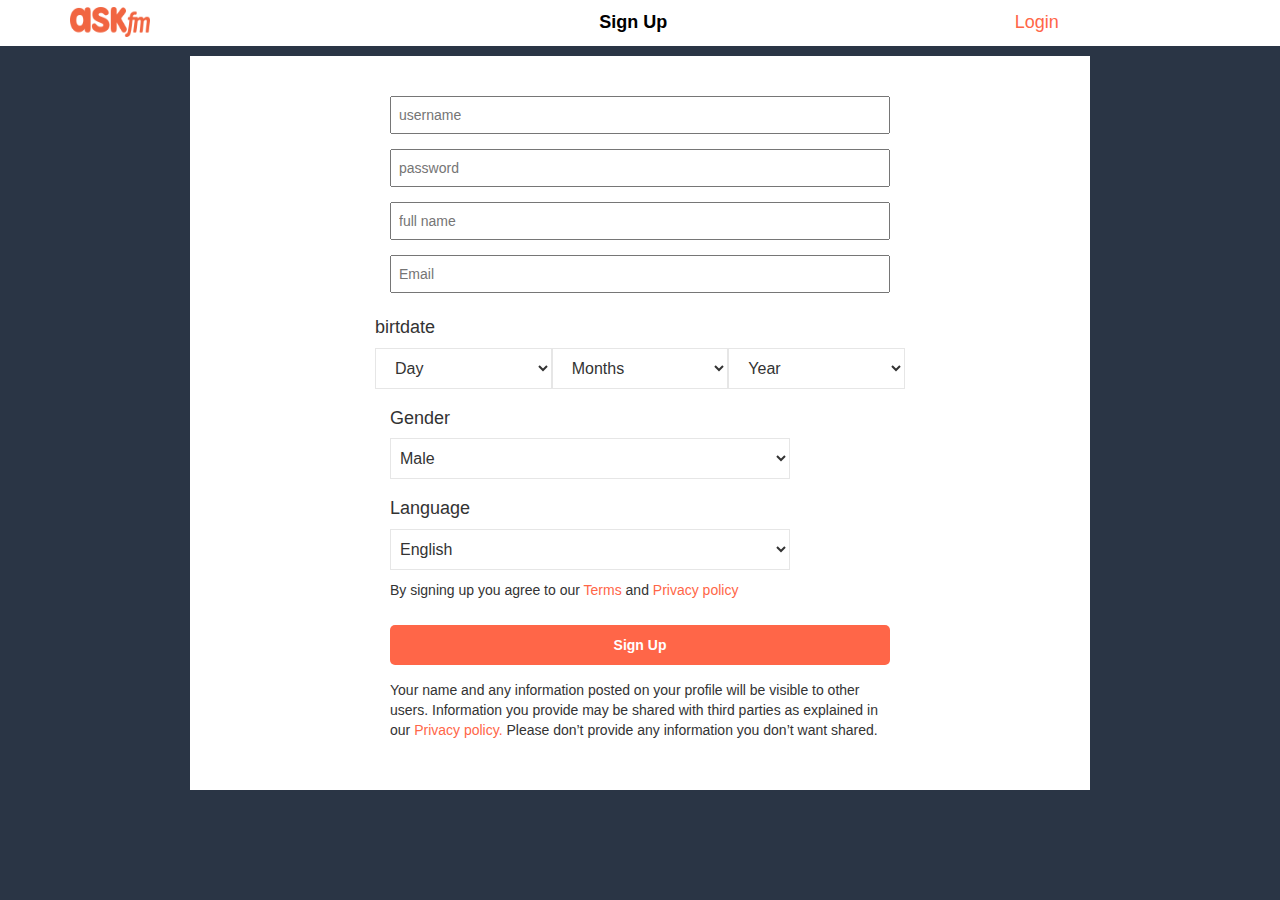
<file: ask/Home.html>
<!DOCTYPE html>
<html>
    <head>
        <meta charset="utf-8">
        
        <title>Welcome | Ask.fm</title>
        <link rel="shortcut icon" href="image/logo.png">
        <link rel="stylesheet" href="css/font-awesome.min.css">
        <link rel="stylesheet" href="css/normalaize.css">
        <link rel="stylesheet" href="css/bootstrap.css">
        <link rel="stylesheet" href="css/Home.css">
    </head>

    <body>

    <!--    Start Custom Navbar  -->
         <section class="nav-home">   
        <div class="container">
            <div class="row">
               <div class="col-xs-4"><img class="logo " src="image/logonav.png"></div>
                    
                    <ul>
                      <li data-class="signup" class="select-home">Sign Up</li>
                      <li data-class="login" >Login</li>
                    </ul>
                  
                   </div>
              </div>
            
              <div class="clear"></div>
        </section>

    <!--    End Custom Navbar  -->

     <!--   Start form  -->

        <form class="signup">
        <div class="color"> 
        <div class="container2">
            <input type="text" name="username" placeholder="username"> <br>
             <input type="password" name="pass" placeholder="password"> <br>
              <input type="text" name="username" placeholder="full name"><br>
               <input type="Email" name="Email" placeholder="Email"> <br>
               <div class="row">
               <h4>birtdate</h4>
                 <select class="col-xs-4">
                    
                    <option selected disabled>Day</option>
                     
                </select>

                    <select class="col-xs-4">
                    
                    <option selected disabled>Months</option>
                     
                </select>

                    <select class="col-xs-4">
                    
                    <option selected disabled>Year</option>
                     
                </select>
                </div>
            
               <h4>Gender</h4>
                <select class="Gender">
                    
                    <option>Male</option>
                     <option>Female</option>
                </select>

                 <h4>Language</h4>

                   <select class="Language">
                    
                    <option selected>English</option>
                    
                </select>


                <p>By signing up you agree to our <span> <a>Terms</a></span>  and <SPAN> <a href=""> Privacy policy</a></SPAN></p>

                <a href="#" class="btn">Sign Up</a>
                <div class="clear"></div>
                <p>Your name and any information posted on your profile will be visible to other users. Information you provide may be shared with third parties as explained in our <span> <a href="">Privacy policy.</a></span>  Please don’t provide any information you don’t want shared.</p>
                </div>

                </div>

        </form>
<!--   End form  -->
<!--   Start form Login  -->

        <form class="login">
        <div class="color"> 
        <div class="container2 ccc">
            <input type="text" name="username" placeholder="username"> <br>
            <input type="password" name="pass" placeholder="password"> <br>
            <input type="checkbox" name="check"> Remmber Password
            <a href="#">Forget Password ?</a>
            <a href="index.html" class="btn">Login</a>
            <div class="clear"></div>
                </div>

        </form>        
<!--   End form Login -->
       <script src="js/jquery-1.12.0.min.js" ></script>
       <script src="js/bootstrap.min.js" ></script>
       <script src="js/custom.js" ></script>
    </body>
</html>
</file>
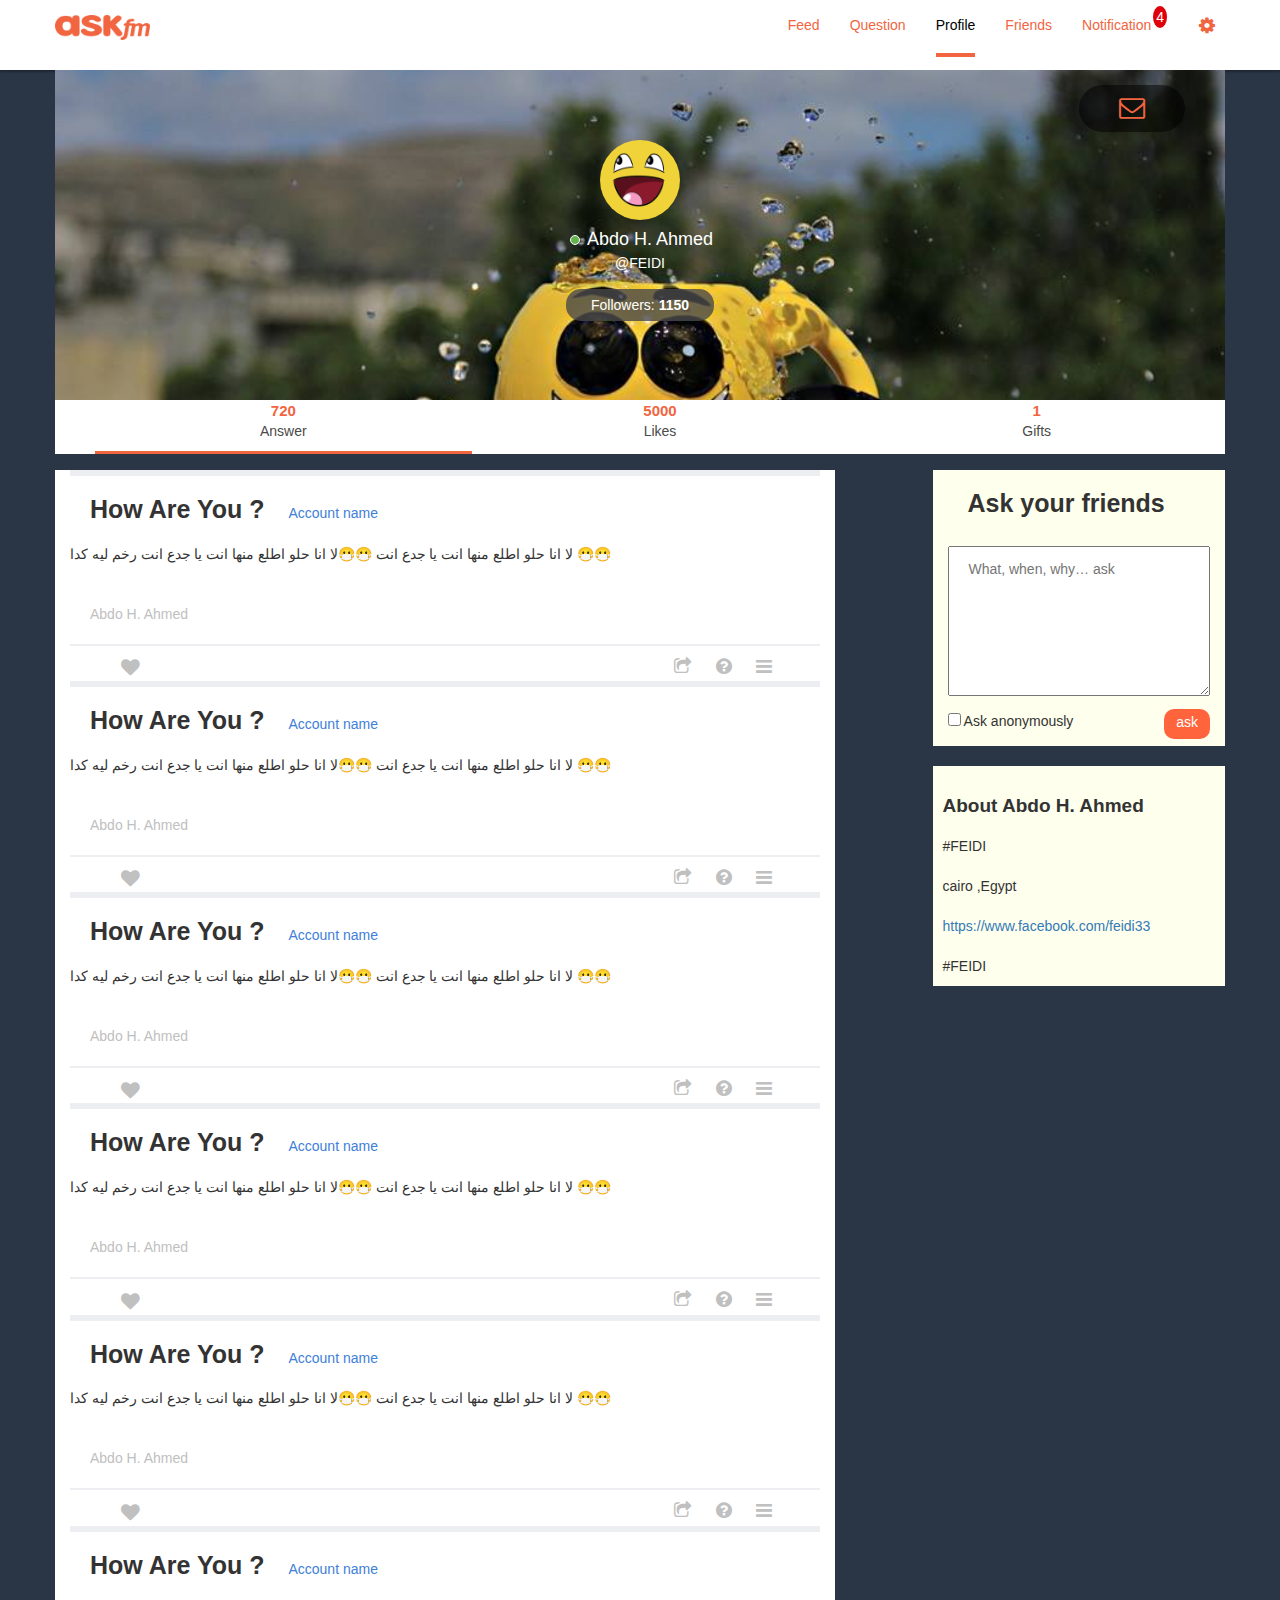
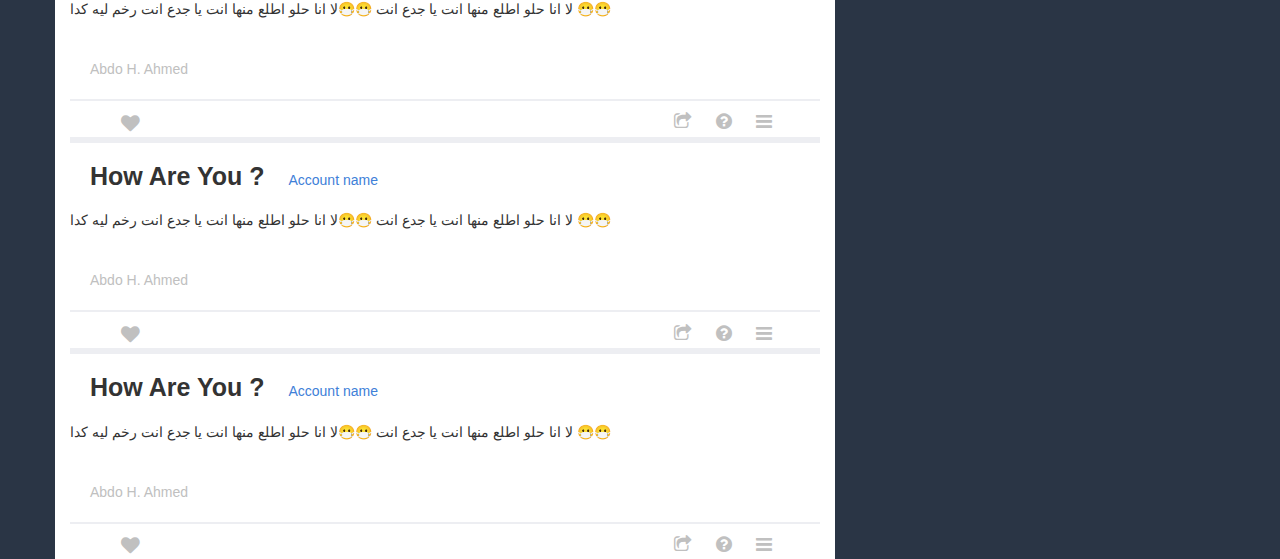
<file: ask/profile.html>
<!DOCTYPE html>
<html>
    <head>
        <meta charset="utf-8">
        
        <title>Profile | Ask.fm</title>
        <link rel="shortcut icon" href="image/logo.png">
        <link rel="stylesheet" href="css/font-awesome.min.css">
        <link rel="stylesheet" href="css/normalaize.css">
         <link rel="stylesheet" href="css/bootstrap.css">
        <link rel="stylesheet" href="css/profile.css">
    </head>

    <body>
          <!-- ------------------------------- Start navbar--------------------------------- -->
            <div class="navgbar">            
                <div class="container">
                     <a href="index.html">
                      <img src="image/logonav.png">
                    </a>
                    <ul >
                        <li><a href="index.html">Feed</a></li>
                        <li><a href="question.html">Question</a></li>
                        <li class="active"><a href="Profile.html">Profile</a></li>
                        <li><a href="friends.html">Friends</a></li>
                       <li><a href="notification.html">Notification</a> <span>4</span></li>
                        <li class="menu">
                          <a ><i class="fa fa-cog fa-lg" aria-hidden="true"></i></a>
                          <ul class="sub-menu">
                            <li> <a href="setting-profile.html">Setting</a></li>
                            <li><a href="#">Logout</a></li>
                          </ul>
                          
                        </li>
                    </ul>
                    <div class="clear"></div>
                </div>

            </div>
           <!-- --------------------------------------------- End Nav ----------------------------------- -->

              <!-- ------------------------------- Start cover--------------------------------- -->

                    <div class="cover row">
                        <div class="container default_photo-cover">
                         
                            <div class="Profilee">
                            
                                <img class="profile" src="image/person1.jpg">
                                <h4 class="username"> <span class="online"></span> Abdo H. Ahmed</h4>
                                <p class="email">@FEIDI</p>
                                  <p class="followers"><span>Followers: <strong>1150</strong></span></p>
                                   <p class="message"><span><i class="fa fa-envelope-o" aria-hidden="true"></i> </span></p>  

                            </div>
                            </div>
                        
                        
                         <div class="container likes">
                          
                          <ul>
                            <li data-class="question" class="activee">
                            <strong>720</strong> <br> 
                                   <span>Answer</span>
                             </li>
                            <li data-class="profilelikes">
                              <strong>5000</strong> <br> 
                                    <span>Likes</span>
                            </li>
                            <li data-class="gift">
                              <strong>1</strong> <br>
                                   <span>Gifts</span> 
                               
                            </li>
                          </ul>
                           
                              
                            </div>

                    </div>


               <!-- ------------------------------- end cover--------------------------------- -->


               <!-- --------------------------------------------- start Post ----------------------------------- -->
            <div class="row">
               <div class="container">
                

                  <div class="post col-md-8 col-xs-12">
                     <article>
                      

                      

                         <section  class="question profilelikes">
                         <div>
                            <h3 class="h3">How Are You ? </h3>
                            <a href="#">Account name</a>
                         </div>
                            <div class="answer">
                              <p> لا انا حلو اطلع منها انت  يا جدع انت  😷😷لا انا حلو اطلع منها انت  يا جدع انت رخم ليه كدا 😷😷</p> 

                             
                              <span>Abdo H. Ahmed</span> 
                            </div>
                            <footer>
                          <div class="one">
                              <i class="fa fa-heart fa-lg" aria-hidden="true"></i>
                          </div>
                          <div class="two">
                              <i class="fa fa-share-square-o fa-lg" aria-hidden="true"></i>
                              <i class="fa fa-question-circle fa-lg" aria-hidden="true"></i>
                              <i class="fa fa-bars fa-lg" aria-hidden="true"></i>

                          </div>
                           </footer>
                        <div class="clear"></div>
                          
                       </section>
                         <div class="clear"></div>
                          <section  class="question profilelikes">
                         <div>
                            <h3 class="h3">How Are You ? </h3>
                            <a href="#">Account name</a>
                         </div>
                            <div class="answer">
                              <p> لا انا حلو اطلع منها انت  يا جدع انت  😷😷لا انا حلو اطلع منها انت  يا جدع انت رخم ليه كدا 😷😷</p> 

                             
                              <span>Abdo H. Ahmed</span> 
                            </div>
                            <footer>
                          <div class="one">
                              <i class="fa fa-heart fa-lg" aria-hidden="true"></i>
                          </div>
                          <div class="two">
                              <i class="fa fa-share-square-o fa-lg" aria-hidden="true"></i>
                              <i class="fa fa-question-circle fa-lg" aria-hidden="true"></i>
                              <i class="fa fa-bars fa-lg" aria-hidden="true"></i>

                          </div>
                           </footer>
                        <div class="clear"></div>
                          
                       </section>
                      
                          <section  class="question profilelikes">
                         <div>
                            <h3 class="h3">How Are You ? </h3>
                            <a href="#">Account name</a>
                         </div>
                            <div class="answer">
                              <p> لا انا حلو اطلع منها انت  يا جدع انت  😷😷لا انا حلو اطلع منها انت  يا جدع انت رخم ليه كدا 😷😷</p> 

                             
                              <span>Abdo H. Ahmed</span> 
                            </div>
                            <footer>
                          <div class="one">
                              <i class="fa fa-heart fa-lg" aria-hidden="true"></i>
                          </div>
                          <div class="two">
                              <i class="fa fa-share-square-o fa-lg" aria-hidden="true"></i>
                              <i class="fa fa-question-circle fa-lg" aria-hidden="true"></i>
                              <i class="fa fa-bars fa-lg" aria-hidden="true"></i>

                          </div>
                           </footer>
                        <div class="clear"></div>
                          
                       </section>
                        
                          <section  class="question profilelikes">
                         <div>
                            <h3 class="h3">How Are You ? </h3>
                            <a href="#">Account name</a>
                         </div>
                            <div class="answer">
                              <p> لا انا حلو اطلع منها انت  يا جدع انت  😷😷لا انا حلو اطلع منها انت  يا جدع انت رخم ليه كدا 😷😷</p> 

                             
                              <span>Abdo H. Ahmed</span> 
                            </div>
                            <footer>
                          <div class="one">
                              <i class="fa fa-heart fa-lg" aria-hidden="true"></i>
                          </div>
                          <div class="two">
                              <i class="fa fa-share-square-o fa-lg" aria-hidden="true"></i>
                              <i class="fa fa-question-circle fa-lg" aria-hidden="true"></i>
                              <i class="fa fa-bars fa-lg" aria-hidden="true"></i>

                          </div>
                           </footer>
                       <div class="clear"></div>
                          
                       </section>
                         
                          <section  class="question">
                         <div>
                            <h3 class="h3">How Are You ? </h3>
                            <a href="#">Account name</a>
                         </div>
                            <div class="answer">
                              <p> لا انا حلو اطلع منها انت  يا جدع انت  😷😷لا انا حلو اطلع منها انت  يا جدع انت رخم ليه كدا 😷😷</p> 

                            
                              <span>Abdo H. Ahmed</span> 
                            </div>
                            <footer>
                          <div class="one">
                              <i class="fa fa-heart fa-lg" aria-hidden="true"></i>
                          </div>
                          <div class="two">
                              <i class="fa fa-share-square-o fa-lg" aria-hidden="true"></i>
                              <i class="fa fa-question-circle fa-lg" aria-hidden="true"></i>
                              <i class="fa fa-bars fa-lg" aria-hidden="true"></i>

                          </div>
                           </footer>
                        <div class="clear"></div>
                          
                       </section>

                       <section  class="question">
                         <div>
                            <h3 class="h3">How Are You ? </h3>
                            <a href="#">Account name</a>
                         </div>
                            <div class="answer">
                              <p> لا انا حلو اطلع منها انت  يا جدع انت  😷😷لا انا حلو اطلع منها انت  يا جدع انت رخم ليه كدا 😷😷</p> 

                             
                              <span>Abdo H. Ahmed</span> 
                            </div>
                            <footer>
                          <div class="one">
                              <i class="fa fa-heart fa-lg" aria-hidden="true"></i>
                          </div>
                          <div class="two">
                              <i class="fa fa-share-square-o fa-lg" aria-hidden="true"></i>
                              <i class="fa fa-question-circle fa-lg" aria-hidden="true"></i>
                              <i class="fa fa-bars fa-lg" aria-hidden="true"></i>

                          </div>
                           </footer>
                        <div class="clear"></div>
                          
                       </section>

                       <section  class="question">
                         <div>
                            <h3 class="h3">How Are You ? </h3>
                            <a href="#">Account name</a>
                         </div>
                            <div class="answer">
                              <p> لا انا حلو اطلع منها انت  يا جدع انت  😷😷لا انا حلو اطلع منها انت  يا جدع انت رخم ليه كدا 😷😷</p> 

                             
                              <span>Abdo H. Ahmed</span> 
                            </div>
                            <footer>
                          <div class="one">
                              <i class="fa fa-heart fa-lg" aria-hidden="true"></i>
                          </div>
                          <div class="two">
                              <i class="fa fa-share-square-o fa-lg" aria-hidden="true"></i>
                              <i class="fa fa-question-circle fa-lg" aria-hidden="true"></i>
                              <i class="fa fa-bars fa-lg" aria-hidden="true"></i>

                          </div>
                           </footer>
                        <div class="clear"></div>
                          
                       </section>

                       <section  class="question">
                         <div>
                            <h3 class="h3">How Are You ? </h3>
                            <a href="#">Account name</a>
                         </div>
                            <div class="answer">
                              <p> لا انا حلو اطلع منها انت  يا جدع انت  😷😷لا انا حلو اطلع منها انت  يا جدع انت رخم ليه كدا 😷😷</p> 

                             
                              <span>Abdo H. Ahmed</span> 
                            </div>
                            <footer>
                          <div class="one">
                              <i class="fa fa-heart fa-lg" aria-hidden="true"></i>
                          </div>
                          <div class="two">
                              <i class="fa fa-share-square-o fa-lg" aria-hidden="true"></i>
                              <i class="fa fa-question-circle fa-lg" aria-hidden="true"></i>
                              <i class="fa fa-bars fa-lg" aria-hidden="true"></i>

                          </div>
                           </footer>
                        <div class="clear"></div>
                          
                       </section>
                       <section  class="gift">
                        <div>
                          <img src="image/person1.jpg">
                        </div>
                          <div>About 1 Year</div>
                       </section>
                         <div class="clear"></div>


                       
                          
                       


              
                 

                 </div>
                   <!-- --------------------------------------------- End Post ----------------------------------- -->
            <!-- --------------------------------------------- Start ask ----------------------------------- -->
                <div class="hiddeninask">
                  <div class="ask col-md-3  col-md-offset-1">
                        <h3 class="h3">Ask your friends</h3>
                     
                       <form>
                          <textarea placeholder="What, when, why… ask" name="qusetion" id="" ></textarea>
                          <input type="checkbox" name="" value=""> Ask anonymously
                          <a href="askQuestion.html" class="btn"> ask</a>
                         
                       </form>
                     </div>

                   <div class="ask col-md-3  col-md-offset-1 about">
                   <h3> About <span>Abdo H. Ahmed</span></h3>
                     <div>#FEIDI</div>
                     <div>cairo ,Egypt</div>
                    <div><a href="https://www.facebook.com/feidi33" target="_blank">https://www.facebook.com/feidi33</a> </div>
                     <div>#FEIDI</div>
                    </div>
             
                     </div>
                   </div>

                   </div>
                   </div>

                   

                   </div>
                   
              </div>
            </div>
            <!-- --------------------------------------------- End ask ----------------------------------- -->
            </div>
            
            


           <script src="js/jquery-1.12.0.min.js" type="text/javascript"></script>
       <script src="js/bootstrap.min.js" type="text/javascript"></script>
      <script src="js/custom.js" type="text/javascript"></script>
    </body>
</html>
</file>
<file: ask/css/Home.css>
*{
	-webkit-box-sizing: border-box;
    -moz-box-sizing: border-box;
    box-sizing: border-box;
}
body{
	background-color: #2A3545
}
/* --------------------------------------Start Main Rulez--------------------------------------------*/
.container{     margin: auto;}
.clear{clear: both} 

.h3{font-size: 25px; font-weight: bold; display: inline-block; margin: 20px }
/*----------------------------------------------End Main Rulez-----------------------------------------*/


/* nav-homebar */ 
.nav-home{
	background-color: #ffffff;
	text-align: center;
}
.nav-home img {float: left; width: 33.3333%}
.nav-home ul {list-style-type: none;}
.nav-home ul li {
	display: inline-block; 
	float: right; 
	width: 33.33333%; 
	cursor: pointer; 
	color: #FF6648 ; 
	padding: 10px 0; 
	font-size: 18px
}
.nav-home ul li:hover{color: #FFF; background: #FF6648; border-radius: 3px;  }
.nav-home .select-home { color: #000; font-weight: bold ; float: left;}
.nav-home .logo {
	width: 80px;
	height: 30px;
	text-align: center;
	margin-top: 7px;

	}
.nav-home .login a {
	text-decoration: none;
	color:#FF6648;
}

form {


	margin: 10px auto;	

}
.color{
	width: 900px;
	margin: auto;	
	background-color: #ffffff
	
}
.container2{
	
	padding-top: 40px;
	padding-bottom:  40px;
	margin: auto;
	width: 500px;

}
input {

	  padding: 7px;
	  width: 100%;	
	  margin-bottom: 15px;
}
select {
	font-size: 16px;
    background: #fff;
    padding: 10px 5px;
    border: 1px solid #e6e6e6;
    margin-bottom: 10px;
    box-sizing: border-box;
    
}
.Gender{
	width: 80%;
	margin-bottom: 10px
}
.Language{
	width: 80%;
	margin-bottom: 10px
}

input[type="checkbox"]{float: left; width: 5%}
.container2 a {
	color:#FF6648; 
	text-decoration: none;
}
.login a { float: right; }
.container2 .btn {
	width: 100%;
	background-color: #FF6648;
	color: #ffffff;
	padding: 10px;
	border: none;
	font-weight: bold;
	margin: 15px 0;
	border-radius: 5px

}
</file>
<file: ask/css/profile.css>
*{
	-webkit-box-sizing: border-box;
    -moz-box-sizing: border-box;
    box-sizing: border-box;
}
body{
	background-color: #2A3545
}
/* --------------------------------------Start Main Rulez--------------------------------------------*/
.container{   width: 1170px;  margin: auto; padding: 0}
.clear{clear: both} 

.h3{font-size: 25px; font-weight: bold; display: inline-block; margin: 20px }
/*----------------------------------------------End Main Rulez-----------------------------------------*/
/*---------------------------------------------Start navbar--------------------------------------------*/
.navgbar {
	background-color: #ffffff;
	color: #F16541;   
	box-shadow:0 2px 2px rgba(0,0,0,0.3);
	width: 100%;	
}
.navgbar img {float: left;  margin: 15px auto;  width: 95px; height: 25px}

.navgbar ul {
    list-style: none;
    padding:15px 0px;
  
    float:right;
    
  }
.navgbar ul > li {float: left; padding:  0 10px 10px 20px ; } 
.navgbar ul > li > a {color: #F16541;   text-decoration: none; padding-bottom: 20px}
.navgbar ul > li.active > a,
.navgbar ul > li:hover > a { color:#000; border-bottom: 4px solid #F16541; cursor: pointer;}
.navgbar ul > li span{ color: #FFF;
	background: #E0000B ;
	border-radius: 50%; 
	padding: 3px;  
	position: relative; 
	top :-8px; 
	left: -2px 
}
.navgbar .menu{ position: relative; }
.navgbar .menu:hover .sub-menu {
	display: block;
}
.navgbar .menu .sub-menu {
	list-style: none;
 	position: absolute; 
 	color: #F00; 
 	top:30px; 
 	left: -7px;
	background: #FFF;
	padding-bottom: 2px;
	-webkit-box-shadow: 0 1px 1px rgba(0 , 0, 0, 0.5);
	display: none;
 }
 .navgbar .menu .sub-menu li{ padding-right: 20px }
  .navgbar .menu .sub-menu li:hover a {color: #000; cursor: pointer; border: none;}
 .navgbar .menu .sub-menu:before{
 	content: "";
 	width:0; 
 	height:0; 
 	border-left: 6px solid transparent;
 	border-right: 6px solid transparent;
 	border-bottom: 6px solid #F00;
 	position: absolute;
 	top:-6px;
 	left: 30px
 }
/*---------------------------------------------End navbar--------------------------------------------*/
/*---------------------------------------------Start Cover--------------------------------------------*/
.cover{
	padding: 0;
	margin: 0;
	height: 400px;
	color: #FFF
}
.default_photo-cover{
	height: 330px;
	background:url(../image/cover.jpg) no-repeat center center ;
	background-size: cover;
}
	
.Profilee{
	text-align: center;
	margin-top: 70px
}

.Profilee .profile{
	border-radius: 50%;
	width: 80px;
	height: 80px;
}
.Profilee .online{
	width: 10px;
	height: 10px;
	border-radius: 50%;
	background: #66B34F;
	border: 1px solid #FFF;
	display: inline-block;
	margin: 0 3px;
}
.Profilee .email{
	margin-top: -7px ;
	margin-bottom: 22px
}

.followers span{
	margin-top: 20px !important;
	padding: 8px 25px;
	border-radius: 15px;
	background:rgba(74,74,74,0.8); 
}
.message span{
	font-size: 26px;
	background: rgba(0,0,0,0.5);
	padding: 5px 40px;
	border-radius: 25px;
    position: absolute;
    top: 85px;
    right: 95px;
    color: #F16541;
    cursor: pointer;
}
.message span:hover{
	background: rgba(255,255,255,.9);
	padding: 5px 40px;
}
.likes{
	background-color: #ffffff;
	text-align: center;
}

.likes a{
	text-decoration: none;
	color: #F16541
}
.likes span{
	color: #4a4a4a
}
.likes ul {list-style-type: none;}
.likes ul li { float: left; width: 33.3333%;  padding-bottom: 10px; cursor: pointer;}
.likes ul li strong { color: #F16541;font-size: 15px }
.activee{
	border-bottom: 3px solid #F16541
}

/*---------------------------------------------Start post--------------------------------------------*/
.post {background-color: #FFF}
.post section {border-top: 6px solid #EDEEF2;  }
.post .question a {color: #4080D8; display: inline-block;}
.post .answer img {
	float: left;
	width: 8%;
	border-radius: 50%;
	margin:  2%
}
.post .answer p {width: 80%; display: inline-block; margin-bottom: 20px }
.post .answer  span{display: block; margin: 20px; color: #C0C0C0;}
.post footer{
	height: 20px;
	background-color: #ffffff;
	padding: 10px;
	border-top:  2px solid #EDEEF2
}
.post footer i {
	margin: 1% 7%;
	color: #c0c0c0;
}
.post footer i:hover{
	  cursor: pointer;
}
.post footer i:active {color: #FF643C}
.post footer .one {
  float: left;
  width: 80%;
}
.post footer .two {
  float: right;
  width: 20%;
}
.gift{ text-align: center; margin-top: 20px ;display: none;}
.gift img { width: 25%; height: 25%;  border-radius: 50% ;}
/*---------------------------------------------End post-------------------------------------------*/
/*---------------------------------------------Start ask-------------------------------------------*/
.ask{background-color: #FFFFED; margin-bottom: 20px}
.ask textarea {
    width: 100%;
    padding: 12px 20px;
    margin: 8px 0;
    height: 150px
}
input[type="checkbox"] {
	margin-bottom:  20px;
}
.ask .btn{
	background-color: #FF643C;
	border: none;
	float: right;
	height: 30px;
	color: #FFF;
	border-radius: 10px;
	line-height: 15px
}
.about {padding: 10px ; float: right;}
.about h3{ font-weight: bold; font-size: 19px }
.about > div  { margin-top: 20px }
/*---------------------------------------------End ask-------------------------------------------*/

/*=========================================================================================*/
/* Start Media Query */
@media (max-width: 767px) { /* Mobile & Tablet Rules */
   
}
@media (min-width: 768px) and (max-width: 991px) { /* Small Screen Rules */
   
}
@media (min-width: 992px) and (max-width: 1199px) { /* Medium Screen Rules */
   
}
@media (min-width: 1200px) { /* Large Screen Rules */
   
}
/* End Media Query */
</file>
<file: ask/css/normalaize.css>
/*! normalize.css v3.0.3 | MIT License | github.com/necolas/normalize.css */

/**
 * 1. Set default font family to sans-serif.
 * 2. Prevent iOS and IE text size adjust after device orientation change,
 *    without disabling user zoom.
 */

html {
  font-family: sans-serif; /* 1 */
  -ms-text-size-adjust: 100%; /* 2 */
  -webkit-text-size-adjust: 100%; /* 2 */
}

/**
 * Remove default margin.
 */

body {
  margin: 0;
}

/* HTML5 display definitions
   ========================================================================== */

/**
 * Correct `block` display not defined for any HTML5 element in IE 8/9.
 * Correct `block` display not defined for `details` or `summary` in IE 10/11
 * and Firefox.
 * Correct `block` display not defined for `main` in IE 11.
 */

article,
aside,
details,
figcaption,
figure,
footer,
header,
hgroup,
main,
menu,
nav,
section,
summary {
  display: block;
}

/**
 * 1. Correct `inline-block` display not defined in IE 8/9.
 * 2. Normalize vertical alignment of `progress` in Chrome, Firefox, and Opera.
 */

audio,
canvas,
progress,
video {
  display: inline-block; /* 1 */
  vertical-align: baseline; /* 2 */
}

/**
 * Prevent modern browsers from displaying `audio` without controls.
 * Remove excess height in iOS 5 devices.
 */

audio:not([controls]) {
  display: none;
  height: 0;
}

/**
 * Address `[hidden]` styling not present in IE 8/9/10.
 * Hide the `template` element in IE 8/9/10/11, Safari, and Firefox < 22.
 */

[hidden],
template {
  display: none;
}

/* Links
   ========================================================================== */

/**
 * Remove the gray background color from active links in IE 10.
 */

a {
  background-color: transparent;
}

/**
 * Improve readability of focused elements when they are also in an
 * active/hover state.
 */

a:active,
a:hover {
  outline: 0;
}

/* Text-level semantics
   ========================================================================== */

/**
 * Address styling not present in IE 8/9/10/11, Safari, and Chrome.
 */

abbr[title] {
  border-bottom: 1px dotted;
}

/**
 * Address style set to `bolder` in Firefox 4+, Safari, and Chrome.
 */

b,
strong {
  font-weight: bold;
}

/**
 * Address styling not present in Safari and Chrome.
 */

dfn {
  font-style: italic;
}

/**
 * Address variable `h1` font-size and margin within `section` and `article`
 * contexts in Firefox 4+, Safari, and Chrome.
 */

h1 {
  font-size: 2em;
  margin: 0.67em 0;
}

/**
 * Address styling not present in IE 8/9.
 */

mark {
  background: #ff0;
  color: #000;
}

/**
 * Address inconsistent and variable font size in all browsers.
 */

small {
  font-size: 80%;
}

/**
 * Prevent `sub` and `sup` affecting `line-height` in all browsers.
 */

sub,
sup {
  font-size: 75%;
  line-height: 0;
  position: relative;
  vertical-align: baseline;
}

sup {
  top: -0.5em;
}

sub {
  bottom: -0.25em;
}

/* Embedded content
   ========================================================================== */

/**
 * Remove border when inside `a` element in IE 8/9/10.
 */

img {
  border: 0;
}

/**
 * Correct overflow not hidden in IE 9/10/11.
 */

svg:not(:root) {
  overflow: hidden;
}

/* Grouping content
   ========================================================================== */

/**
 * Address margin not present in IE 8/9 and Safari.
 */

figure {
  margin: 1em 40px;
}

/**
 * Address differences between Firefox and other browsers.
 */

hr {
  box-sizing: content-box;
  height: 0;
}

/**
 * Contain overflow in all browsers.
 */

pre {
  overflow: auto;
}

/**
 * Address odd `em`-unit font size rendering in all browsers.
 */

code,
kbd,
pre,
samp {
  font-family: monospace, monospace;
  font-size: 1em;
}

/* Forms
   ========================================================================== */

/**
 * Known limitation: by default, Chrome and Safari on OS X allow very limited
 * styling of `select`, unless a `border` property is set.
 */

/**
 * 1. Correct color not being inherited.
 *    Known issue: affects color of disabled elements.
 * 2. Correct font properties not being inherited.
 * 3. Address margins set differently in Firefox 4+, Safari, and Chrome.
 */

button,
input,
optgroup,
select,
textarea {
  color: inherit; /* 1 */
  font: inherit; /* 2 */
  margin: 0; /* 3 */
}

/**
 * Address `overflow` set to `hidden` in IE 8/9/10/11.
 */

button {
  overflow: visible;
}

/**
 * Address inconsistent `text-transform` inheritance for `button` and `select`.
 * All other form control elements do not inherit `text-transform` values.
 * Correct `button` style inheritance in Firefox, IE 8/9/10/11, and Opera.
 * Correct `select` style inheritance in Firefox.
 */

button,
select {
  text-transform: none;
}

/**
 * 1. Avoid the WebKit bug in Android 4.0.* where (2) destroys native `audio`
 *    and `video` controls.
 * 2. Correct inability to style clickable `input` types in iOS.
 * 3. Improve usability and consistency of cursor style between image-type
 *    `input` and others.
 */

button,
html input[type="button"], /* 1 */
input[type="reset"],
input[type="submit"] {
  -webkit-appearance: button; /* 2 */
  cursor: pointer; /* 3 */
}

/**
 * Re-set default cursor for disabled elements.
 */

button[disabled],
html input[disabled] {
  cursor: default;
}

/**
 * Remove inner padding and border in Firefox 4+.
 */

button::-moz-focus-inner,
input::-moz-focus-inner {
  border: 0;
  padding: 0;
}

/**
 * Address Firefox 4+ setting `line-height` on `input` using `!important` in
 * the UA stylesheet.
 */

input {
  line-height: normal;
}

/**
 * It's recommended that you don't attempt to style these elements.
 * Firefox's implementation doesn't respect box-sizing, padding, or width.
 *
 * 1. Address box sizing set to `content-box` in IE 8/9/10.
 * 2. Remove excess padding in IE 8/9/10.
 */

input[type="checkbox"],
input[type="radio"] {
  box-sizing: border-box; /* 1 */
  padding: 0; /* 2 */
}

/**
 * Fix the cursor style for Chrome's increment/decrement buttons. For certain
 * `font-size` values of the `input`, it causes the cursor style of the
 * decrement button to change from `default` to `text`.
 */

input[type="number"]::-webkit-inner-spin-button,
input[type="number"]::-webkit-outer-spin-button {
  height: auto;
}

/**
 * 1. Address `appearance` set to `searchfield` in Safari and Chrome.
 * 2. Address `box-sizing` set to `border-box` in Safari and Chrome.
 */

input[type="search"] {
  -webkit-appearance: textfield; /* 1 */
  box-sizing: content-box; /* 2 */
}

/**
 * Remove inner padding and search cancel button in Safari and Chrome on OS X.
 * Safari (but not Chrome) clips the cancel button when the search input has
 * padding (and `textfield` appearance).
 */

input[type="search"]::-webkit-search-cancel-button,
input[type="search"]::-webkit-search-decoration {
  -webkit-appearance: none;
}

/**
 * Define consistent border, margin, and padding.
 */

fieldset {
  border: 1px solid #c0c0c0;
  margin: 0 2px;
  padding: 0.35em 0.625em 0.75em;
}

/**
 * 1. Correct `color` not being inherited in IE 8/9/10/11.
 * 2. Remove padding so people aren't caught out if they zero out fieldsets.
 */

legend {
  border: 0; /* 1 */
  padding: 0; /* 2 */
}

/**
 * Remove default vertical scrollbar in IE 8/9/10/11.
 */

textarea {
  overflow: auto;
}

/**
 * Don't inherit the `font-weight` (applied by a rule above).
 * NOTE: the default cannot safely be changed in Chrome and Safari on OS X.
 */

optgroup {
  font-weight: bold;
}

/* Tables
   ========================================================================== */

/**
 * Remove most spacing between table cells.
 */

table {
  border-collapse: collapse;
  border-spacing: 0;
}

td,
th {
  padding: 0;
}
</file>
